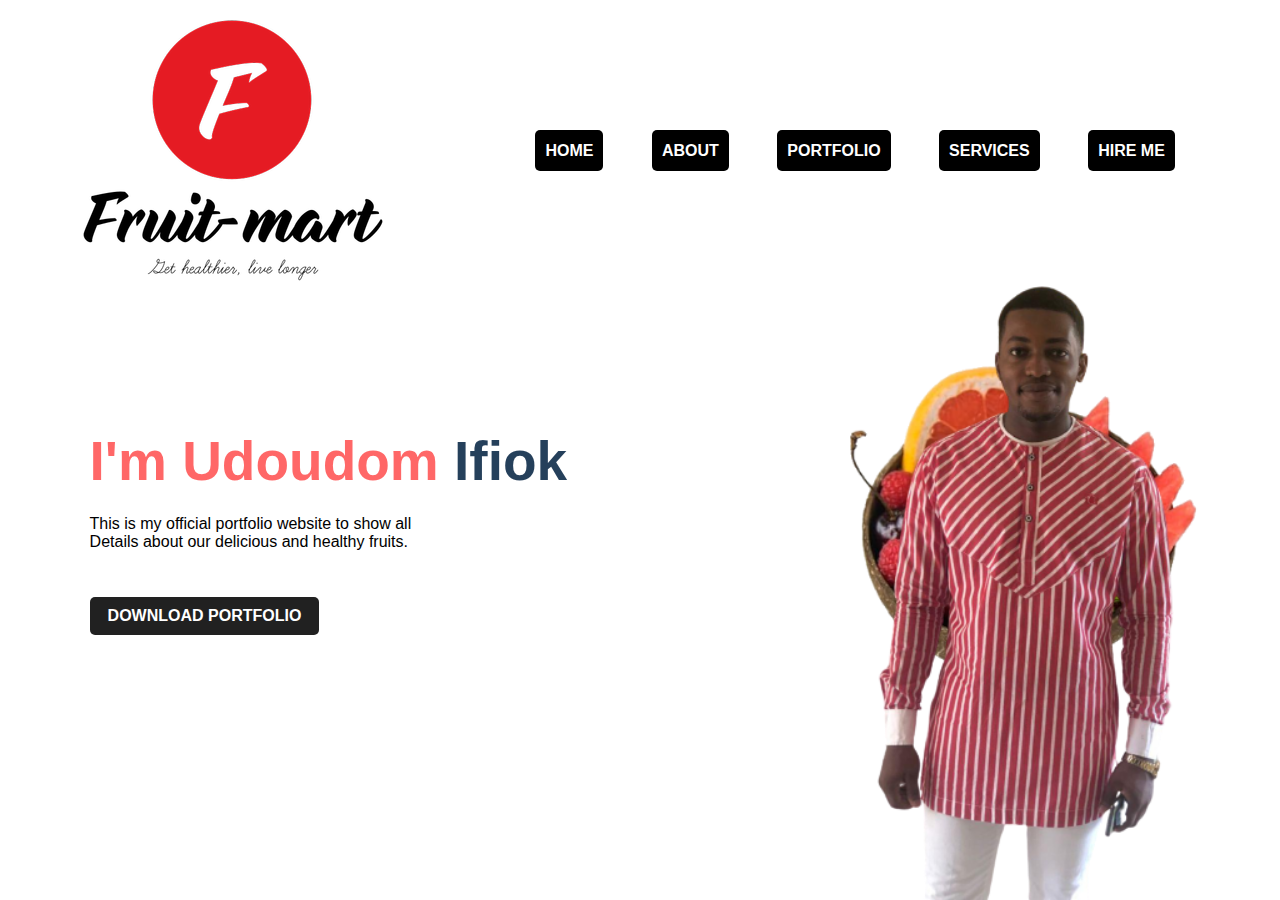
<file: index.html>
<!DOCTYPE html>
<html lang="en">
<head>
    <title>Personal Portfolio Website</title>
    <link rel="stylesheet" href="css/Port.css">
</head>
<body>
    <div class="hero">
        <nav>
            <img src="images/logo.png" alt="logo" class="logo">
            <ul>
                <li><a href="#">HOME</a></li>
                <li><a href="About.html">ABOUT</a></li>
                <li><a href="#">PORTFOLIO</a></li>
                <li><a href="#">SERVICES</a></li>
                <li><a href="#">HIRE ME</a></li>
            </ul>
        </nav>
        <div class="details">
            <h1>I'm Udoudom <span>Ifiok</span></h1>
            <p>This is my official portfolio website to show all
                <br>Details about our delicious and healthy fruits.
            </p>
        <a href="#">DOWNLOAD PORTFOLIO</a>
        </div>
        <div class="images">
            <img src="images/fruit1.png" class="fruit1">
            <img src="images/ceo.png" class="ceo">
        </div>
    </div>

    
</body>
</html>
</file>
<file: css/Port.css>
body{
    margin: 0px;
    padding: 0px;
    font-family: sans-serif;
}
.hero{
    position: relative;
    width: 100%;
    height: 100vh;
    background: white;
}
nav{
    display: flex;
    width: 87%;
    margin: auto;
    padding: 20px 0px;
    align-items: center;
    justify-content: space-between;
}
nav ul li{
    display: inline-block;
    list-style: none;
    margin: 12px 22px;
}
nav ul li a{
    text-decoration: none;
    color: white;
    font-weight: bold;
    padding: 12px 10px;
    border-radius: 5px;
    background: black;
    cursor: pointer;
}
nav ul li a :hover{
    color: red;
}
.details{
    margin-left: 7%;
    margin-top: 10%;
}
.details h1{
    font-size: 55px;
    color: rgba(255, 0, 0, 0.596);
    margin-bottom: 22px;
}
span{
    color:rgba(0, 31, 63, 0.856);
}
.details p{
    color: black;
}
.details a{
    background-color: #212121;
    padding: 10px 18px;
    text-decoration: none;
    font-weight: bold;
    color: #fff;
    display: inline-block;
    margin: 30px 0px;
    border-radius: 5px;
}
.images{
    width: 42%;
    height: 80%;
    position: absolute;
    bottom: 0px;
    right: 100px;
}
.images img{
    height: 100%;
    position: absolute;
    left: 72%;
    bottom: 0%;
    transform: translateX(-50%);
    transition: bottom 1s, left 1s;
}
.images:hover .fruit1{
    bottom: 40px;
}
.images:hover .ceo{
    left: 45%;
}
</file>
